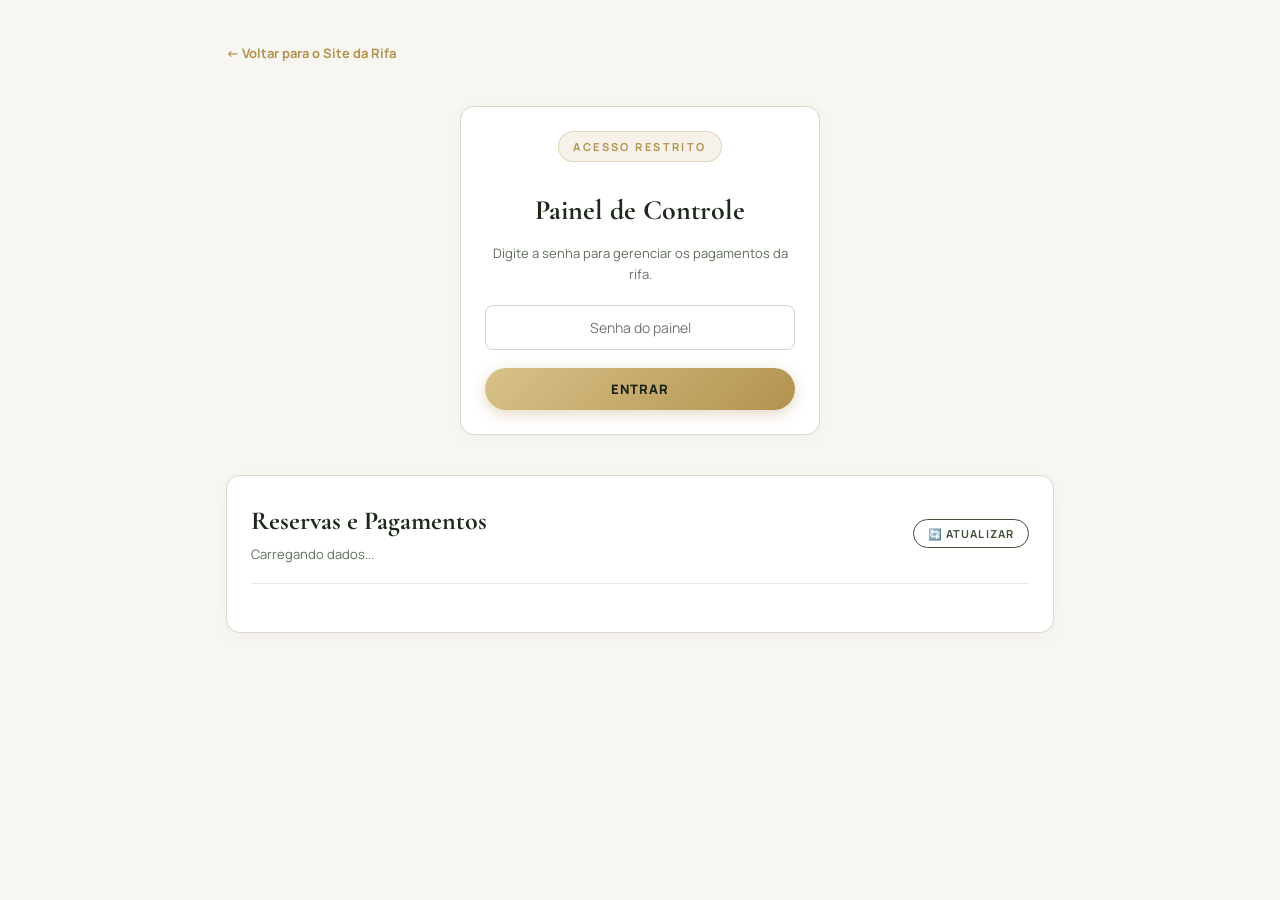
<file: admin.html>
<!DOCTYPE html>
<html lang="pt-BR">
<head>
  <meta charset="UTF-8">
  <meta name="viewport" content="width=device-width, initial-scale=1.0">
  <title>Painel da Rifa | Luan & Madu</title>
  <link rel="stylesheet" href="style.css">
  <link rel="preconnect" href="https://fonts.googleapis.com">
  <link rel="preconnect" href="https://fonts.gstatic.com" crossorigin>
  <link href="https://fonts.googleapis.com/css2?family=Cormorant+Garamond:wght@600;700&family=Manrope:wght@400;600;700;800&display=swap" rel="stylesheet">
  <style>
    .admin-container {
      max-width: 860px;
      margin: 40px auto;
      padding: 0 16px;
    }
    .admin-card {
      background: #ffffff;
      border: 1px solid #dcd7cc;
      border-radius: 14px;
      padding: 24px;
      box-shadow: 0 4px 16px rgba(0,0,0,0.03);
    }
    .admin-header {
      display: flex;
      justify-content: space-between;
      align-items: center;
      flex-wrap: wrap;
      gap: 12px;
      margin-bottom: 24px;
      border-bottom: 1px solid #ede8dc;
      padding-bottom: 16px;
    }
    .auth-box {
      max-width: 360px;
      margin: 40px auto;
      text-align: center;
    }
    .order-item {
      display: flex;
      justify-content: space-between;
      align-items: center;
      padding: 14px;
      border-bottom: 1px solid #f0ecdf;
      gap: 12px;
      flex-wrap: wrap;
    }
    .order-item:last-child {
      border-bottom: none;
    }
    .order-buyer {
      font-weight: 700;
      color: var(--green1);
      font-size: 15px;
    }
    .order-details {
      font-size: 12px;
      color: var(--muted);
      margin-top: 3px;
    }
    .order-badge {
      display: inline-block;
      padding: 3px 8px;
      border-radius: 4px;
      font-size: 11px;
      font-weight: 700;
      text-transform: uppercase;
    }
    .badge-pending {
      background: #fef3c7;
      color: #92400e;
    }
    .badge-confirmed {
      background: #dcfce7;
      color: #166534;
    }
    .btn-action-confirm {
      background: #166534;
      color: #ffffff;
      border: none;
      padding: 8px 14px;
      border-radius: 6px;
      font-size: 12px;
      font-weight: 700;
      cursor: pointer;
      transition: background 0.2s;
    }
    .btn-action-confirm:hover {
      background: #14532d;
    }
    .btn-action-pending {
      background: #f1f5f9;
      color: #64748b;
      border: 1px solid #cbd5e1;
      padding: 8px 14px;
      border-radius: 6px;
      font-size: 12px;
      cursor: pointer;
    }
    .back-link {
      color: var(--gold);
      text-decoration: none;
      font-size: 13px;
      font-weight: 700;
      display: inline-flex;
      align-items: center;
      gap: 4px;
    }
  </style>
</head>
<body>

  <div class="admin-container">
    <a href="index.html" class="back-link">← Voltar para o Site da Rifa</a>

    <!-- Tela de Login -->
    <div id="authScreen" class="admin-card auth-box">
      <div class="section-kicker">Acesso Restrito</div>
      <h2 style="font-family: var(--serif); font-size: 28px; margin: 10px 0;">Painel de Controle</h2>
      <p style="font-size: 13px; color: var(--muted); margin-bottom: 20px;">Digite a senha para gerenciar os pagamentos da rifa.</p>
      <div class="rsvp-field">
        <input type="password" id="adminPassInput" placeholder="Senha do painel" style="text-align: center;">
      </div>
      <button type="button" class="round-button" style="width: 100%;" onclick="loadAdminOrders()">
        <span>Entrar</span>
      </button>
    </div>

    <!-- Tela Principal dos Pedidos -->
    <div id="ordersScreen" class="admin-card hidden">
      <div class="admin-header">
        <div>
          <h2 style="font-family: var(--serif); font-size: 26px; color: var(--green1);">Reservas e Pagamentos</h2>
          <span id="summaryText" style="font-size: 13px; color: var(--muted);">Carregando dados...</span>
        </div>
        <button type="button" class="outline-button" style="padding: 6px 14px; font-size: 11px;" onclick="loadAdminOrders()">
          🔄 Atualizar
        </button>
      </div>

      <div id="ordersList">
        <!-- Itens inseridos via JS -->
      </div>
    </div>
  </div>

  <script>
    const SCRIPT_URL = "https://script.google.com/macros/s/AKfycbx3TT-BFivmXn1QyPHjBXMfGsh_m5o8YkoRNk2CZ0XcmiRlXnYWXAkR4t-T55hyNRS7/exec";
    let savedPass = localStorage.getItem("rifa_admin_pass") || "";

    async function loadAdminOrders() {
      const pass = savedPass || document.getElementById("adminPassInput").value.trim();
      if (!pass) {
        alert("Por favor, digite a senha!");
        return;
      }

      try {
        const res = await fetch(`${SCRIPT_URL}?action=adminList&password=${encodeURIComponent(pass)}`);
        const data = await res.json();

        if (!data.ok) {
          alert("Erro: " + (data.error || "Acesso negado"));
          localStorage.removeItem("rifa_admin_pass");
          savedPass = "";
          return;
        }

        // Salva senha na sessão local
        savedPass = pass;
        localStorage.setItem("rifa_admin_pass", pass);

        document.getElementById("authScreen").classList.add("hidden");
        document.getElementById("ordersScreen").classList.remove("hidden");

        renderOrders(data.orders || []);
      } catch (err) {
        alert("Erro ao carregar dados. Verifique a internet e a implantação do Apps Script.");
        console.error(err);
      }
    }

    function renderOrders(orders) {
      const list = document.getElementById("ordersList");
      const summary = document.getElementById("summaryText");
      list.innerHTML = "";

      let totalCollected = 0;
      let totalQuotasPaid = 0;

      if (!orders.length) {
        list.innerHTML = `<p style="text-align: center; color: var(--muted); padding: 30px;">Nenhuma reserva registrada ainda.</p>`;
        summary.textContent = "0 reservas registradas.";
        return;
      }

      orders.forEach(order => {
        const isConfirmed = order.status.toLowerCase().includes("confirmado") || order.status.toLowerCase().includes("pago");
        if (isConfirmed) {
          totalCollected += parseFloat(order.amount || 0);
          totalQuotasPaid += parseInt(order.qty || 0);
        }

        const item = document.createElement("div");
        item.className = "order-item";
        item.innerHTML = `
          <div style="flex: 1; min-width: 200px;">
            <div class="order-buyer">${order.buyer}</div>
            <div class="order-details">
              📅 ${order.date} • <strong>${order.qty} cota(s)</strong>: [${order.quotas}] • <strong>R$ ${order.amount},00</strong>
            </div>
          </div>
          <div style="display: flex; align-items: center; gap: 10px;">
            <span class="order-badge ${isConfirmed ? 'badge-confirmed' : 'badge-pending'}">
              ${isConfirmed ? 'Confirmado' : 'Pendente'}
            </span>
            <button class="${isConfirmed ? 'btn-action-pending' : 'btn-action-confirm'}" onclick="toggleStatus(${order.rowIndex}, '${isConfirmed ? 'Pendente' : 'Confirmado'}')">
              ${isConfirmed ? 'Marcar Pendente' : '✓ Confirmar Pix'}
            </button>
          </div>
        `;
        list.appendChild(item);
      });

      summary.innerHTML = `<strong>${orders.length} reservas</strong> • Confirmado no caixa: <strong style="color: #166534;">R$ ${totalCollected},00</strong> (${totalQuotasPaid} cotas)`;
    }

    async function toggleStatus(rowIndex, newStatus) {
      if (!confirm(`Deseja alterar o status para "${newStatus}"?`)) return;

      try {
        const payload = {
          action: "confirmPayment",
          password: savedPass,
          rowIndex: rowIndex,
          status: newStatus
        };

        const res = await fetch(SCRIPT_URL, {
          method: "POST",
          headers: { "Content-Type": "text/plain;charset=utf-8" },
          body: JSON.stringify(payload)
        });
        const data = await res.json();

        if (data.ok) {
          loadAdminOrders();
        } else {
          alert("Erro: " + data.error);
        }
      } catch (err) {
        alert("Erro ao atualizar status.");
        console.error(err);
      }
    }

    // Auto-login se já tiver a senha salva
    if (savedPass) {
      loadAdminOrders();
    }
  </script>
</body>
</html>
</file>
<file: style.css>
@import url('https://fonts.googleapis.com/css2?family=Cormorant+Garamond:ital,wght@0,400;0,600;0,700;1,400;1,600&family=Manrope:wght@300;400;500;600;700;800&display=swap');

:root {
  /* PALETA VERDE OLIVA / MILITAR & DOURADO CASAMENTO */
  --olive-darkest: #1b2419;     /* Fundo escuro profundo / modal */
  --olive-dark: #273523;        /* Verde militar floresta principal */
  --olive-primary: #3d5236;     /* Verde militar clássico / botões e destaque */
  --olive-light: #526c48;       /* Verde oliva médio */
  --olive-subtle: #e9eee6;      /* Fundo suave esverdeado */
  --olive-border: #ccd8c7;      /* Bordas suaves oliva */
  
  --gold: #b3924f;              /* Dourado champanhe nobre */
  --gold-light: #d8c289;        /* Dourado claro */
  --gold-glow: rgba(179, 146, 79, 0.4);
  
  --paper: #f8f6f0;             /* Tom papel creme / linho do casamento */
  --paper-card: #ffffff;        /* Branco puro para cards */
  --ink: #1e291b;               /* Texto escuro oliva */
  --muted: #616e5c;             /* Texto secundário oliva suave */
  
  --serif: 'Cormorant Garamond', Georgia, serif;
  --sans: 'Manrope', -apple-system, BlinkMacSystemFont, 'Segoe UI', Roboto, sans-serif;
}

* {
  box-sizing: border-box;
  margin: 0;
  padding: 0;
}

html {
  scroll-behavior: smooth;
}

body {
  background-color: var(--paper);
  color: var(--ink);
  font-family: var(--sans);
  line-height: 1.6;
  -webkit-font-smoothing: antialiased;
  padding-bottom: 120px;
}

/* =========================================================
   SEÇÃO RIFA
   ========================================================= */
.rifa-section {
  padding: 4.5rem 1.25rem 3rem;
  background: var(--paper);
}

.rifa-container {
  max-width: 900px;
  margin: 0 auto;
}

.section-kicker {
  display: inline-block;
  font-size: 11px;
  font-weight: 700;
  text-transform: uppercase;
  letter-spacing: 0.22em;
  color: var(--gold);
  background: rgba(179, 146, 79, 0.12);
  padding: 6px 14px;
  border-radius: 999px;
  border: 1px solid rgba(179, 146, 79, 0.3);
  margin-bottom: 1rem;
}

.rifa-title {
  font-family: var(--serif);
  font-size: clamp(34px, 6vw, 62px);
  line-height: 1.05;
  font-weight: 600;
  color: var(--olive-dark);
  margin-bottom: 1rem;
}

.rifa-title em {
  font-style: italic;
  color: var(--gold);
  font-weight: 400;
}

.rifa-description {
  font-size: 1.02rem;
  color: var(--muted);
  max-width: 680px;
  line-height: 1.7;
  margin-bottom: 2.2rem;
}

.rifa-description strong {
  color: var(--olive-dark);
}

/* CARDS DE PRÊMIOS */
.prizes-grid {
  display: grid;
  grid-template-columns: repeat(auto-fit, minmax(240px, 1fr));
  gap: 16px;
  margin-bottom: 2.5rem;
}

.prize-card {
  background: var(--paper-card);
  border: 1px solid var(--olive-border);
  border-radius: 12px;
  padding: 22px;
  position: relative;
  transition: transform 0.2s ease, box-shadow 0.2s ease;
}

.prize-card:hover {
  transform: translateY(-2px);
  box-shadow: 0 10px 24px rgba(39, 53, 35, 0.08);
}

.prize-card.main-prize {
  border-color: var(--gold);
  background: linear-gradient(175deg, #ffffff 0%, #fbf8f0 100%);
  box-shadow: 0 8px 24px rgba(179, 146, 79, 0.15);
}

.prize-tag {
  display: inline-block;
  font-size: 10px;
  font-weight: 700;
  text-transform: uppercase;
  letter-spacing: 0.14em;
  color: var(--gold);
  margin-bottom: 8px;
}

.prize-card h3 {
  font-family: var(--serif);
  font-size: 1.45rem;
  font-weight: 600;
  line-height: 1.2;
  color: var(--olive-dark);
  margin-bottom: 6px;
}

.prize-card p {
  font-size: 0.88rem;
  color: var(--muted);
  line-height: 1.5;
}

.main-prize p {
  color: #495444;
}

/* SELETOR DE COMBOS */
.combos-wrapper {
  background: var(--paper-card);
  border: 1px solid var(--olive-border);
  border-radius: 14px;
  padding: 20px;
  margin-bottom: 2.2rem;
  box-shadow: 0 4px 16px rgba(0, 0, 0, 0.02);
}

.combos-label {
  font-size: 11px;
  font-weight: 700;
  text-transform: uppercase;
  letter-spacing: 0.14em;
  color: var(--olive-primary);
  margin-bottom: 12px;
}

.combos-buttons {
  display: grid;
  grid-template-columns: repeat(auto-fit, minmax(170px, 1fr));
  gap: 10px;
}

.combo-btn {
  background: var(--paper);
  border: 1px solid var(--olive-border);
  color: var(--olive-dark);
  padding: 12px 14px;
  font-size: 13px;
  font-weight: 700;
  font-family: var(--sans);
  border-radius: 8px;
  cursor: pointer;
  display: flex;
  flex-direction: column;
  align-items: center;
  gap: 3px;
  transition: all 0.2s ease;
}

.combo-btn span.sub {
  font-size: 11px;
  font-weight: 500;
  color: var(--muted);
}

.combo-btn:hover {
  background: var(--olive-primary);
  border-color: var(--olive-primary);
  color: #ffffff;
}

.combo-btn:hover span.sub {
  color: var(--gold-light);
}

.combo-btn.highlight {
  background: var(--olive-dark);
  border-color: var(--olive-dark);
  color: #ffffff;
  position: relative;
}

.combo-btn.highlight span.sub {
  color: var(--gold-light);
}

.combo-btn.highlight::after {
  content: 'MAIS POPULAR';
  position: absolute;
  top: -9px;
  right: 12px;
  background: var(--gold);
  color: #ffffff;
  font-size: 9px;
  font-weight: 800;
  padding: 2px 6px;
  border-radius: 4px;
  letter-spacing: 0.05em;
}

/* LEGENDA E GRADE */
.quota-legend {
  display: flex;
  align-items: center;
  justify-content: center;
  gap: 20px;
  flex-wrap: wrap;
  margin-bottom: 16px;
  font-size: 12px;
  font-weight: 600;
  color: var(--muted);
}

.quota-legend span {
  display: flex;
  align-items: center;
  gap: 6px;
}

.legend-box {
  display: inline-block;
  width: 14px;
  height: 14px;
  border-radius: 3px;
}

.legend-box.available {
  background: #ffffff;
  border: 1px solid var(--olive-border);
}

.legend-box.selected {
  background: var(--gold);
}

.legend-box.taken {
  background: #d8ded4;
}

.quota-grid {
  display: grid;
  grid-template-columns: repeat(auto-fill, minmax(46px, 1fr));
  gap: 8px;
  max-height: 420px;
  overflow-y: auto;
  padding: 16px;
  background: var(--paper-card);
  border: 1px solid var(--olive-border);
  border-radius: 12px;
  box-shadow: inset 0 2px 6px rgba(0,0,0,0.02);
}

.quota-num {
  height: 44px;
  background: #ffffff;
  border: 1px solid var(--olive-border);
  border-radius: 6px;
  font-family: var(--sans);
  font-size: 13px;
  font-weight: 700;
  color: var(--olive-dark);
  cursor: pointer;
  transition: all 0.15s ease;
  display: flex;
  align-items: center;
  justify-content: center;
}

.quota-num:hover:not(:disabled) {
  border-color: var(--gold);
  transform: scale(1.05);
  box-shadow: 0 4px 10px rgba(179, 146, 79, 0.18);
}

.quota-num.selected {
  background: var(--gold);
  border-color: var(--gold);
  color: #ffffff;
  font-weight: 800;
  transform: scale(1.04);
}

.quota-num.taken {
  background: #e6eae2;
  border-color: #dce1d8;
  color: #9da697;
  cursor: not-allowed;
  text-decoration: line-through;
  opacity: 0.75;
}

/* BARRA FLUTUANTE CHECKOUT */
.rifa-checkout-bar {
  position: fixed;
  bottom: 24px;
  left: 50%;
  transform: translateX(-50%);
  width: min(92vw, 560px);
  background: var(--olive-darkest);
  color: var(--paper);
  padding: 14px 22px;
  border-radius: 60px;
  display: flex;
  justify-content: space-between;
  align-items: center;
  z-index: 500;
  box-shadow: 0 12px 36px rgba(27, 36, 25, 0.45);
  border: 1px solid rgba(179, 146, 79, 0.4);
  animation: slideUp 0.3s cubic-bezier(0.16, 1, 0.3, 1);
}

@keyframes slideUp {
  from { transform: translate(-50%, 40px); opacity: 0; }
  to { transform: translate(-50%, 0); opacity: 1; }
}

.rifa-checkout-bar.hidden {
  display: none;
}

.checkout-info {
  display: flex;
  flex-direction: column;
}

.checkout-info span {
  font-size: 11px;
  letter-spacing: 0.05em;
  text-transform: uppercase;
  color: var(--gold-light);
  font-weight: 600;
}

.checkout-info strong {
  font-family: var(--serif);
  font-size: 22px;
  line-height: 1.1;
  color: #ffffff;
}

.round-button {
  background: linear-gradient(135deg, var(--gold-light) 0%, var(--gold) 100%);
  border: none;
  color: var(--olive-darkest);
  padding: 12px 24px;
  border-radius: 999px;
  font-size: 13px;
  font-weight: 800;
  text-transform: uppercase;
  letter-spacing: 0.08em;
  cursor: pointer;
  transition: all 0.2s ease;
  font-family: var(--sans);
  box-shadow: 0 4px 14px rgba(179, 146, 79, 0.35);
}

.round-button:hover {
  transform: translateY(-2px);
  box-shadow: 0 6px 20px rgba(179, 146, 79, 0.5);
}

.outline-button {
  background: transparent;
  border: 1px solid var(--olive-primary);
  color: var(--olive-primary);
  padding: 12px 28px;
  border-radius: 999px;
  font-size: 13px;
  font-weight: 700;
  text-transform: uppercase;
  letter-spacing: 0.1em;
  cursor: pointer;
  transition: all 0.2s;
  font-family: var(--sans);
}

.outline-button:hover {
  background: var(--olive-primary);
  border-color: var(--olive-primary);
  color: #ffffff;
}

/* =========================================================
   MODAL DE CHECKOUT / PIX
   ========================================================= */
.rifa-modal {
  position: fixed;
  inset: 0;
  background: rgba(27, 36, 25, 0.8);
  backdrop-filter: blur(8px);
  display: grid;
  place-items: center;
  z-index: 1000;
  padding: 16px;
  animation: fadeIn 0.2s ease;
}

.rifa-modal.hidden {
  display: none;
}

.rifa-modal-content {
  background: var(--paper);
  padding: 36px 28px;
  max-width: 480px;
  width: 100%;
  position: relative;
  border-radius: 16px;
  border: 1px solid var(--gold);
  box-shadow: 0 20px 50px rgba(0, 0, 0, 0.35);
}

.modal-close {
  position: absolute;
  top: 16px;
  right: 20px;
  background: transparent;
  border: 0;
  font-size: 28px;
  color: var(--muted);
  cursor: pointer;
  line-height: 1;
}

.modal-close:hover {
  color: var(--olive-dark);
}

.micro-label {
  font-size: 10px;
  font-weight: 800;
  letter-spacing: 0.16em;
  text-transform: uppercase;
  color: var(--gold);
  margin-bottom: 6px;
}

.rifa-modal h3 {
  font-family: var(--serif);
  font-size: 26px;
  color: var(--olive-dark);
  margin-bottom: 6px;
}

.modal-desc {
  font-size: 13px;
  color: var(--muted);
  line-height: 1.5;
  margin-bottom: 20px;
}

.modal-desc strong {
  color: var(--olive-dark);
}

.rsvp-field {
  margin-bottom: 18px;
  text-align: left;
}

.rsvp-field label {
  display: block;
  font-size: 11px;
  font-weight: 700;
  text-transform: uppercase;
  letter-spacing: 0.08em;
  color: var(--olive-dark);
  margin-bottom: 6px;
}

.rsvp-field input {
  width: 100%;
  padding: 12px 14px;
  background: #ffffff;
  border: 1px solid var(--olive-border);
  border-radius: 8px;
  font-size: 14px;
  font-family: var(--sans);
  color: var(--olive-dark);
}

.rsvp-field input:focus {
  outline: none;
  border-color: var(--gold);
  box-shadow: 0 0 0 3px rgba(179, 146, 79, 0.25);
}

.pix-payment-box {
  background: var(--olive-subtle);
  padding: 16px;
  border-radius: 10px;
  border: 1px solid var(--olive-border);
  margin-bottom: 20px;
}

.pix-payment-box p {
  font-size: 12px;
  font-weight: 700;
  color: var(--olive-dark);
  margin-bottom: 8px;
}

.pix-key-wrapper {
  display: flex;
  gap: 8px;
  margin-bottom: 8px;
}

.pix-key-wrapper input {
  flex: 1;
  padding: 10px 12px;
  background: #ffffff;
  border: 1px solid var(--gold);
  border-radius: 6px;
  font-size: 12px;
  font-family: monospace;
  color: var(--olive-dark);
}

.copy-pix-btn {
  background: var(--gold);
  border: none;
  color: #ffffff;
  padding: 0 16px;
  border-radius: 6px;
  font-size: 11px;
  font-weight: 700;
  text-transform: uppercase;
  letter-spacing: 0.05em;
  cursor: pointer;
  transition: opacity 0.2s;
}

.copy-pix-btn:hover {
  opacity: 0.9;
}

.pix-payment-box small {
  display: block;
  font-size: 11px;
  color: var(--muted);
  line-height: 1.4;
}

.rsvp-submit {
  width: 100%;
  background: var(--olive-primary);
  border: 1px solid var(--gold);
  color: #ffffff;
  padding: 14px;
  border-radius: 8px;
  font-size: 13px;
  font-weight: 800;
  text-transform: uppercase;
  letter-spacing: 0.1em;
  cursor: pointer;
  font-family: var(--sans);
  transition: all 0.2s;
}

.rsvp-submit:hover:not(:disabled) {
  background: var(--olive-dark);
  box-shadow: 0 6px 18px rgba(0, 0, 0, 0.2);
}

.rsvp-submit:disabled {
  opacity: 0.6;
  cursor: not-allowed;
}

/* =========================================================
   PALCO DO SORTEIO AO VIVO (TELÃO / FESTA)
   ========================================================= */
.draw-stage {
  position: fixed;
  inset: 0;
  background: radial-gradient(circle at center, #273523 0%, #151d14 100%);
  color: var(--paper);
  z-index: 2000;
  display: flex;
  align-items: center;
  justify-content: center;
  padding: 24px;
}

.draw-stage.hidden {
  display: none;
}

.draw-close {
  position: absolute;
  top: 24px;
  right: 24px;
  background: transparent;
  border: 1px solid rgba(216, 194, 137, 0.4);
  color: var(--gold-light);
  padding: 8px 18px;
  border-radius: 999px;
  font-size: 12px;
  font-weight: 700;
  cursor: pointer;
  transition: all 0.2s;
}

.draw-close:hover {
  background: rgba(216, 194, 137, 0.18);
}

.draw-container {
  width: min(94vw, 760px);
  text-align: center;
}

.draw-stage-prizes {
  display: flex;
  justify-content: center;
  gap: 10px;
  margin: 18px 0 26px;
  flex-wrap: wrap;
}

.draw-prize-badge {
  padding: 8px 14px;
  border: 1px solid rgba(255, 255, 255, 0.18);
  font-size: 11px;
  border-radius: 6px;
  color: rgba(255, 255, 255, 0.55);
  text-transform: uppercase;
  font-weight: 600;
  letter-spacing: 0.05em;
  transition: all 0.3s;
}

.draw-prize-badge.active {
  border-color: var(--gold-light);
  color: var(--gold-light);
  background: rgba(179, 146, 79, 0.22);
  font-weight: 800;
  box-shadow: 0 0 20px rgba(179, 146, 79, 0.3);
}

/* CAIXA DA ROLETA CINEMATOGRÁFICA */
.roulette-box {
  background: rgba(15, 22, 14, 0.6);
  border: 2px solid var(--gold);
  border-radius: 18px;
  padding: 36px 20px;
  margin-bottom: 26px;
  box-shadow: 0 0 70px rgba(179, 146, 79, 0.25);
  position: relative;
  overflow: hidden;
  transition: transform 0.2s, box-shadow 0.2s;
}

.roulette-box.spinning {
  animation: rouletteShake 0.12s infinite alternate ease-in-out;
  box-shadow: 0 0 90px rgba(179, 146, 79, 0.45);
}

@keyframes rouletteShake {
  0% { transform: scale(1); }
  100% { transform: scale(1.015); }
}

.roulette-number {
  font-family: var(--serif);
  font-size: clamp(84px, 18vw, 145px);
  color: var(--gold-light);
  line-height: 1;
  letter-spacing: 0.05em;
  font-weight: 700;
  text-shadow: 0 0 35px rgba(216, 194, 137, 0.5);
  transition: transform 0.1s;
}

.roulette-name {
  font-size: clamp(20px, 4.5vw, 30px);
  margin-top: 12px;
  color: #ffffff;
  font-weight: 600;
  min-height: 40px;
  letter-spacing: 0.02em;
}

.roulette-name.winner-revealed {
  animation: popWinner 0.7s cubic-bezier(0.175, 0.885, 0.32, 1.275) forwards;
  color: #fff9e6;
  text-shadow: 0 0 20px rgba(255, 255, 255, 0.6);
}

@keyframes popWinner {
  0% { transform: scale(0.7); opacity: 0; }
  60% { transform: scale(1.15); opacity: 1; }
  100% { transform: scale(1); opacity: 1; }
}

.draw-actions {
  display: flex;
  justify-content: center;
  margin-bottom: 34px;
}

.podium-grid {
  display: grid;
  grid-template-columns: repeat(3, 1fr);
  gap: 12px;
}

.podium-card {
  background: rgba(255, 255, 255, 0.05);
  border: 1px solid rgba(255, 255, 255, 0.14);
  padding: 16px 12px;
  border-radius: 10px;
  text-align: center;
  transition: all 0.4s ease;
}

.podium-card small {
  display: block;
  font-size: 10px;
  text-transform: uppercase;
  letter-spacing: 0.06em;
  color: rgba(255, 255, 255, 0.6);
  margin-bottom: 6px;
}

.podium-card strong {
  display: block;
  font-size: 15px;
  color: #ffffff;
  word-break: break-word;
}

.podium-card span {
  display: block;
  font-size: 12px;
  color: var(--gold-light);
  font-weight: 700;
  margin-top: 4px;
}

.podium-card.gold-card {
  border-color: var(--gold);
  background: rgba(179, 146, 79, 0.15);
}

.podium-card.revealed {
  animation: pulseCard 0.6s ease-out forwards;
}

@keyframes pulseCard {
  0% { transform: scale(0.92); opacity: 0.5; }
  50% { transform: scale(1.06); }
  100% { transform: scale(1); opacity: 1; }
}

@keyframes fadeIn {
  from { opacity: 0; }
  to { opacity: 1; }
}

@media (max-width: 650px) {
  .podium-grid {
    grid-template-columns: 1fr;
  }
  .rifa-checkout-bar {
    width: 95vw;
    padding: 12px 18px;
  }
}
</file>
